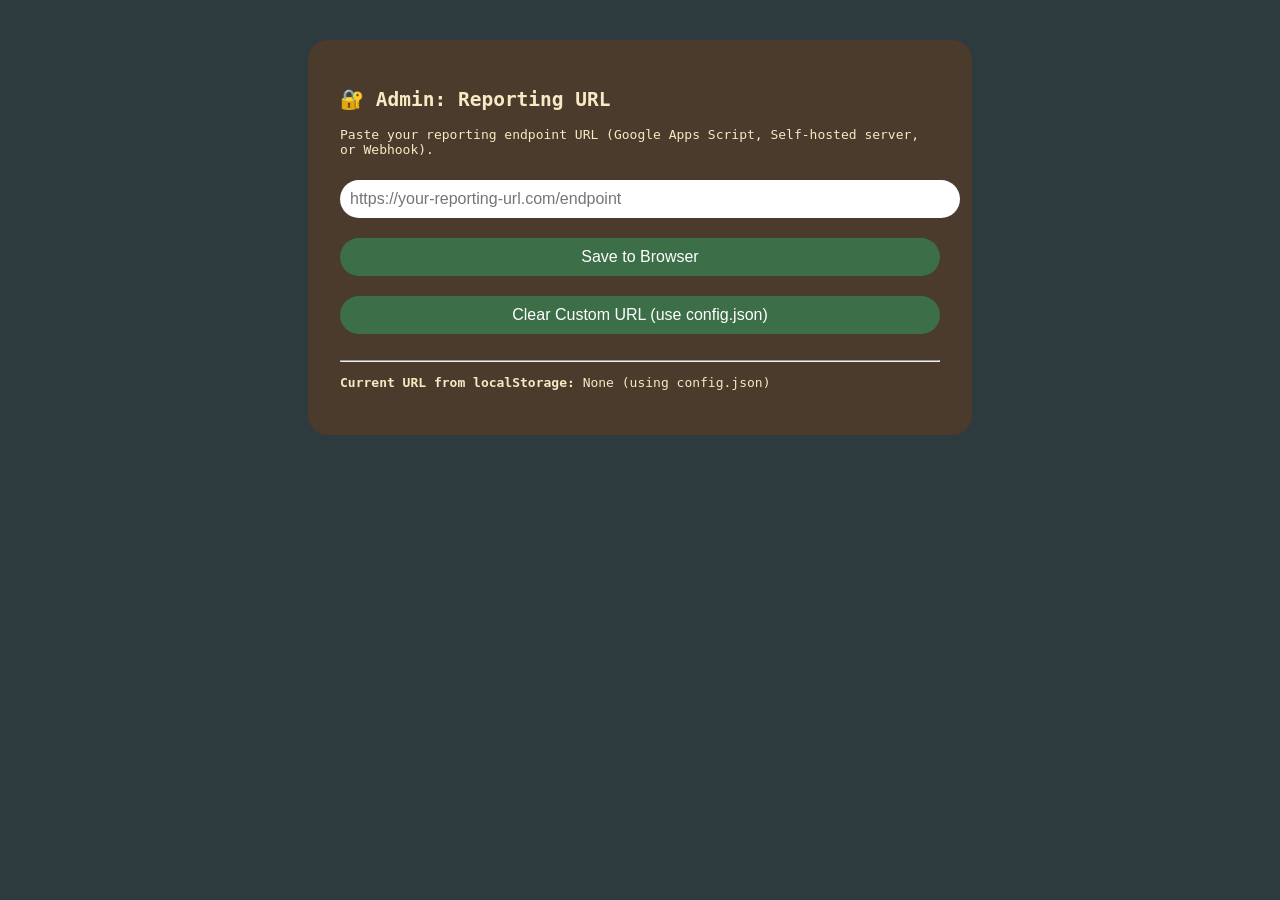
<file: admin-config.html>
<!DOCTYPE html>
<html lang="en">
<head>
    <meta charset="UTF-8">
    <meta name="viewport" content="width=device-width, initial-scale=1.0">
    <title>Admin – Reporting URL Configuration</title>
    <style>
        body { font-family: monospace; background: #2e3b3e; color: #f7e9c3; padding: 2rem; }
        .container { max-width: 600px; margin: 0 auto; background: #4a3b2c; padding: 2rem; border-radius: 20px; }
        input, button { padding: 10px; margin: 10px 0; border-radius: 30px; border: none; width: 100%; font-size: 1rem; }
        button { background: #3c6e47; color: white; cursor: pointer; }
        .status { margin-top: 1rem; font-style: italic; }
    </style>
</head>
<body>
<div class="container">
    <h2>🔐 Admin: Reporting URL</h2>
    <p>Paste your reporting endpoint URL (Google Apps Script, Self-hosted server, or Webhook).</p>
    <input type="text" id="urlInput" placeholder="https://your-reporting-url.com/endpoint">
    <button id="saveBtn">Save to Browser</button>
    <button id="clearBtn">Clear Custom URL (use config.json)</button>
    <div id="status" class="status"></div>
    <hr>
    <p><strong>Current URL from localStorage:</strong> <span id="currentUrlDisplay">None</span></p>
</div>
<script>
    function displayCurrent() {
        // Note: Variable name kept as 'customGoogleScriptUrl' for backwards compatibility with reporting.js
        const current = localStorage.getItem('customGoogleScriptUrl');
        document.getElementById('currentUrlDisplay').textContent = current || 'None (using config.json)';
        if (current) document.getElementById('urlInput').value = current;
    }
    document.getElementById('saveBtn').addEventListener('click', () => {
        let url = document.getElementById('urlInput').value.trim();
        // Updated validation: now accepts any valid http/https URL
        if (url && (url.startsWith('http://') || url.startsWith('https://'))) {
            localStorage.setItem('customGoogleScriptUrl', url);
            document.getElementById('status').innerHTML = '✅ Saved! The game will now use this URL.';
            displayCurrent();
        } else {
            document.getElementById('status').innerHTML = '❌ Invalid URL. Must start with http:// or https://';
        }
    });
    document.getElementById('clearBtn').addEventListener('click', () => {
        localStorage.removeItem('customGoogleScriptUrl');
        document.getElementById('status').innerHTML = '🔄 Cleared. Game will use URL from config.json.';
        displayCurrent();
        document.getElementById('urlInput').value = '';
    });
    displayCurrent();
</script>
</body>
</html>
</file>
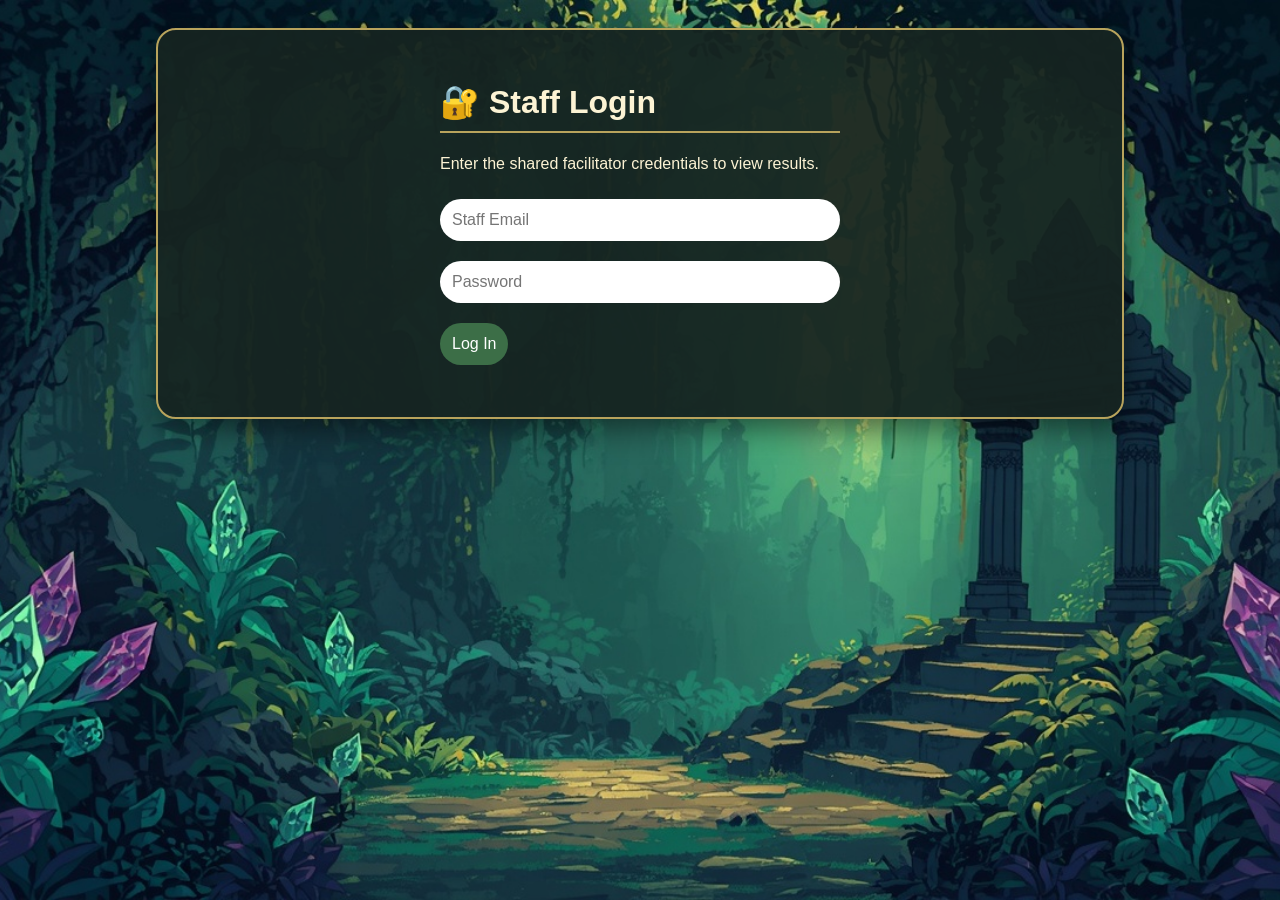
<file: staff/admin.html>
<!DOCTYPE html>
<html lang="en">
<head>
    <meta charset="UTF-8">
    <meta name="viewport" content="width=device-width, initial-scale=1.0">
    <title>Staff Dashboard - Escape Room Results</title>
    <!-- Local Supabase Library (must be in same folder) -->
    <script src="./supabase.js"></script>
    <style>
        body {
            font-family: 'Segoe UI', sans-serif;
            background: #0a1f1a;
            background-image: url('../images/jungle-bg.jpg');
            background-size: cover;
            background-position: center;
            background-attachment: fixed;
            color: #fcf3d4;
            padding: 20px;
        }
        .container {
            max-width: 900px;
            margin: 0 auto;
            background: rgba(22, 36, 32, 0.94);
            border: 2px solid #b8a35c;
            border-radius: 20px;
            padding: 2rem;
            box-shadow: 0 10px 30px rgba(0,0,0,0.5);
        }
        h1, h2, h3 { border-bottom: 2px solid #b8a35c; padding-bottom: 10px; }

        /* Buttons and Inputs */
        input, button {
            box-sizing: border-box;
            padding: 12px;
            margin: 10px 0;
            border-radius: 30px;
            border: none;
            font-size: 1rem;
            background: #ffffff;
            color: #1e2a3a;
            width: 100%;
        }
        button {
            background: #3c6e47;
            color: white;
            cursor: pointer;
            transition: 0.2s;
            width: auto;
        }
        button:hover { background: #2d5a3a; }
        
        .danger-btn { background: #8b3a3a; }
        .danger-btn:hover { background: #6b2a2a; }

        /* Filter Bar - Attached Buttons */
        .filter-group {
            display: flex;
            gap: 0; /* Zero gap for attached look */
            margin: 15px 0;
        }
        .filter-group input {
            border-radius: 30px 0 0 30px; /* Rounded left */
            margin: 0;
            flex: 1;
        }
        .filter-group button {
            border-radius: 0; /* Square middle/right */
            margin: 0;
            padding: 12px 20px;
        }
        .filter-group button:last-child {
            border-radius: 0 30px 30px 0; /* Rounded right */
        }

        /* Top Controls */
        .top-controls {
            display: flex;
            justify-content: space-between;
            align-items: center;
            margin-top: 10px;
        }
        .logout-btn {
            background: #8b3a3a;
            margin: 0;
        }

        /* Table */
        table {
            width: 100%;
            border-collapse: collapse;
            margin-top: 20px;
        }
        th, td {
            border: 1px solid #b8a35c;
            padding: 10px;
            text-align: left;
        }
        th { background: #1e3a2a; }
        tr:nth-child(even) { background: rgba(255,255,255,0.05); }
        .winner-row { background: rgba(212,175,55,0.1) !important; font-weight: bold; }

        /* Login Section */
        #loginSection { max-width: 400px; margin: 0 auto; }
        #dataSection { display: none; }
        .error { color: #ff6b6b; margin-top: 10px; }

        /* Danger Zone */
        .danger-zone {
            margin-top: 30px;
            padding: 20px;
            border: 2px dashed #8b3a3a;
            border-radius: 15px;
            background: rgba(139, 58, 58, 0.1);
        }
        .danger-zone h3 { border-bottom: 1px solid #8b3a3a; }
        .danger-zone input { width: 100%; }
        .danger-zone .btn-row { display: flex; gap: 10px; flex-wrap: wrap; }
        .danger-zone button { flex: 1; min-width: 150px; }
    </style>
</head>
<body>
    <div class="container">
        <div id="loginSection">
            <h1>🔐 Staff Login</h1>
            <p>Enter the shared facilitator credentials to view results.</p>
            <input type="email" id="emailInput" placeholder="Staff Email" autocomplete="username">
            <input type="password" id="passwordInput" placeholder="Password" autocomplete="current-password">
            <button type="button" id="loginBtn">Log In</button>
            <div id="loginMessage" class="error"></div>
        </div>

        <div id="dataSection">
            <h1>🏆 Live Results</h1>
            
            <!-- Top Controls: Refresh and Logout -->
            <div class="top-controls">
                <button type="button" id="refreshBtn" title="Refresh the list from the database">🔄 Refresh Table</button>
                <button type="button" id="logoutBtn" class="logout-btn" title="Log out of the dashboard">Log Out</button>
            </div>

            <!-- Filter Bar -->
            <div class="filter-group">
                <input type="text" id="sessionFilter" placeholder="Type Session ID (e.g. SESS-ABC-123)">
                <button type="button" id="applyFilterBtn">Apply Filter</button>
                <button type="button" id="clearFilterBtn">Clear Filter</button>
            </div>
            <div id="filterNote" style="font-size: 0.85rem; color: #c9d1b6; margin-bottom: 10px;">Showing all sessions.</div>

            <!-- Main Data Table -->
            <table id="resultsTable">
                <thead>
                    <tr>
                        <th>Order</th>
                        <th>Team</th>
                        <th>Session</th>
                        <th>Code</th>
                        <th>Duration</th>
                        <th>Reported</th>
                    </tr>
                </thead>
                <tbody id="tableBody"></tbody>
            </table>

            <!-- Danger Zone: Delete Results (Collapsible) -->
            <details class="danger-zone" id="dangerZone">
                <summary>
                    <span style="font-size: 1.2rem; font-weight: bold;">⚠️ Delete Results (Danger Zone) </span>
                </summary>
                
                <div style="margin-top: 20px;">
                    <p><strong>WARNING:</strong> These actions <u>permanently delete results for everyone</u> (from the live database) and cannot be undone. Use with extreme caution.</p>

                    <input type="text" id="deleteTeamInput" placeholder="Enter exact Team Name to delete">
                    <button type="button" id="deleteTeamBtn" class="danger-btn">Delete by Team Name</button>

                    <input type="text" id="deleteSessionInput" placeholder="Enter exact Session ID to delete">
                    <button type="button" id="deleteSessionBtn" class="danger-btn">Delete by Session ID</button>

                    <div class="btn-row" style="margin-top: 15px;">
                        <button type="button" id="deleteAllBtn" class="danger-btn" style="width: 100%;">Delete ALL Results</button>
                    </div>
                </div>
            </details>

    <script>
        console.log("Admin Dashboard Script Loaded");

        const SUPABASE_URL = 'https://gvzujgnaozmevlbfhwfq.supabase.co';
        const SUPABASE_ANON_KEY = 'eyJhbGciOiJIUzI1NiIsInR5cCI6IkpXVCJ9.eyJpc3MiOiJzdXBhYmFzZSIsInJlZiI6Imd2enVqZ25hb3ptZXZsYmZod2ZxIiwicm9sZSI6ImFub24iLCJpYXQiOjE3ODg0NTc1MzksImV4cCI6MjEwNDAzMzUzOX0.EQfgDbZ60jUUzCwguBw5VBpLFKUZvcBe18ezCLEnthE';
        
        if (typeof supabase === 'undefined') {
            console.error("CRITICAL: Supabase library failed to load.");
            document.getElementById('loginMessage').textContent = "Error: Supabase library failed to load.";
        } else {
            const sb = supabase.createClient(SUPABASE_URL, SUPABASE_ANON_KEY);

            // Login Logic
            async function login() {
                const email = document.getElementById('emailInput').value;
                const password = document.getElementById('passwordInput').value;
                document.getElementById('loginMessage').textContent = '';
                const { error } = await sb.auth.signInWithPassword({ email, password });
                if (error) {
                    console.error("Login Error:", error);
                    document.getElementById('loginMessage').textContent = 'Incorrect email or password.';
                } else {
                    document.getElementById('loginSection').style.display = 'none';
                    document.getElementById('dataSection').style.display = 'block';
                    fetchData();
                }
            }

            // Logout Logic
            async function logout() {
                await sb.auth.signOut();
                location.reload();
            }

            // Fetch Data
            async function fetchData() {
                let query = sb.from('winners').select('*').order('id', { ascending: true });
                
                // No implicit filter, Apply button controls this
                const { data, error } = await query;
                if (error) {
                    console.error("Fetch Error:", error);
                    alert('Failed to load data: ' + error.message);
                    return;
                }

                const tbody = document.getElementById('tableBody');
                tbody.innerHTML = '';
                if (data.length === 0) {
                    tbody.innerHTML = '<tr><td colspan="6">No winners recorded yet.</td></tr>';
                    return;
                }

                data.forEach((row, index) => {
                    const tr = document.createElement('tr');
                    if (index === 0) tr.className = 'winner-row';
                    tr.innerHTML = `
                        <td>${index + 1}</td>
                        <td>${row.team_name}</td>
                        <td>${row.session_id}</td>
                        <td>${row.full_code}</td>
                        <td>${row.duration}</td>
                        <td>${new Date(row.reported_at).toLocaleString()}</td>
                    `;
                    tbody.appendChild(tr);
                });
            }

            // Apply Filter
            function applyFilter() {
                const sessionFilter = document.getElementById('sessionFilter').value.trim();
                let query = sb.from('winners').select('*').order('id', { ascending: true });
                
                if (sessionFilter) {
                    query = query.eq('session_id', sessionFilter);
                    document.getElementById('filterNote').textContent = `Filtering by session: ${sessionFilter}`;
                } else {
                    document.getElementById('filterNote').textContent = 'Showing all sessions.';
                }

                query.then(({ data, error }) => {
                    if (error) { console.error(error); alert('Filter failed: ' + error.message); return; }
                    const tbody = document.getElementById('tableBody');
                    tbody.innerHTML = '';
                    if (data.length === 0) {
                        tbody.innerHTML = '<tr><td colspan="6">No winners found for this filter.</td></tr>';
                        return;
                    }
                    data.forEach((row, index) => {
                        const tr = document.createElement('tr');
                        if (index === 0) tr.className = 'winner-row';
                        tr.innerHTML = `
                            <td>${index + 1}</td>
                            <td>${row.team_name}</td>
                            <td>${row.session_id}</td>
                            <td>${row.full_code}</td>
                            <td>${row.duration}</td>
                            <td>${new Date(row.reported_at).toLocaleString()}</td>
                        `;
                        tbody.appendChild(tr);
                    });
                });
            }

            // Clear Filter
            function clearFilter() {
                document.getElementById('sessionFilter').value = '';
                fetchData();
            }

            // Delete by Team Name
            async function deleteByTeam() {
                const team = document.getElementById('deleteTeamInput').value.trim();
                if (!team) return alert("Please enter a team name to delete.");
                if (!confirm(`⚠️ Are you sure you want to PERMANENTLY delete ALL results for team "${team}"? This affects everyone.`)) return;
                
                const { error } = await sb.from('winners').delete().eq('team_name', team);
                if (error) return alert('Delete failed: ' + error.message);
                alert('Results deleted successfully.');
                fetchData();
            }

            // Delete by Session ID
            async function deleteBySession() {
                const session = document.getElementById('deleteSessionInput').value.trim();
                if (!session) return alert("Please enter a Session ID to delete.");
                if (!confirm(`⚠️ Are you sure you want to PERMANENTLY delete ALL results for session "${session}"? This affects everyone.`)) return;
                
                const { error } = await sb.from('winners').delete().eq('session_id', session);
                if (error) return alert('Delete failed: ' + error.message);
                alert('Results deleted successfully.');
                fetchData();
            }

            // Delete ALL
            async function deleteAll() {
                if (!confirm("⚠️⚠️ DANGER: Are you ABSOLUTELY sure you want to PERMANENTLY delete ALL winners for EVERYONE? This cannot be undone.")) return;
                if (!confirm("Last chance: Click OK to permanently wipe the entire database.")) return;

                const { error } = await sb.from('winners').delete().gte('id', 0);
                if (error) return alert('Delete failed: ' + error.message);
                alert('ALL results deleted successfully.');
                fetchData();
            }

            // Event Listeners
            document.getElementById('loginBtn').addEventListener('click', login);
            document.getElementById('logoutBtn').addEventListener('click', logout);
            document.getElementById('refreshBtn').addEventListener('click', fetchData);
            
            document.getElementById('applyFilterBtn').addEventListener('click', applyFilter);
            document.getElementById('clearFilterBtn').addEventListener('click', clearFilter);

            document.getElementById('deleteTeamBtn').addEventListener('click', deleteByTeam);
            document.getElementById('deleteSessionBtn').addEventListener('click', deleteBySession);
            document.getElementById('deleteAllBtn').addEventListener('click', deleteAll);
        }
    </script>
</body>
</html>
</file>
